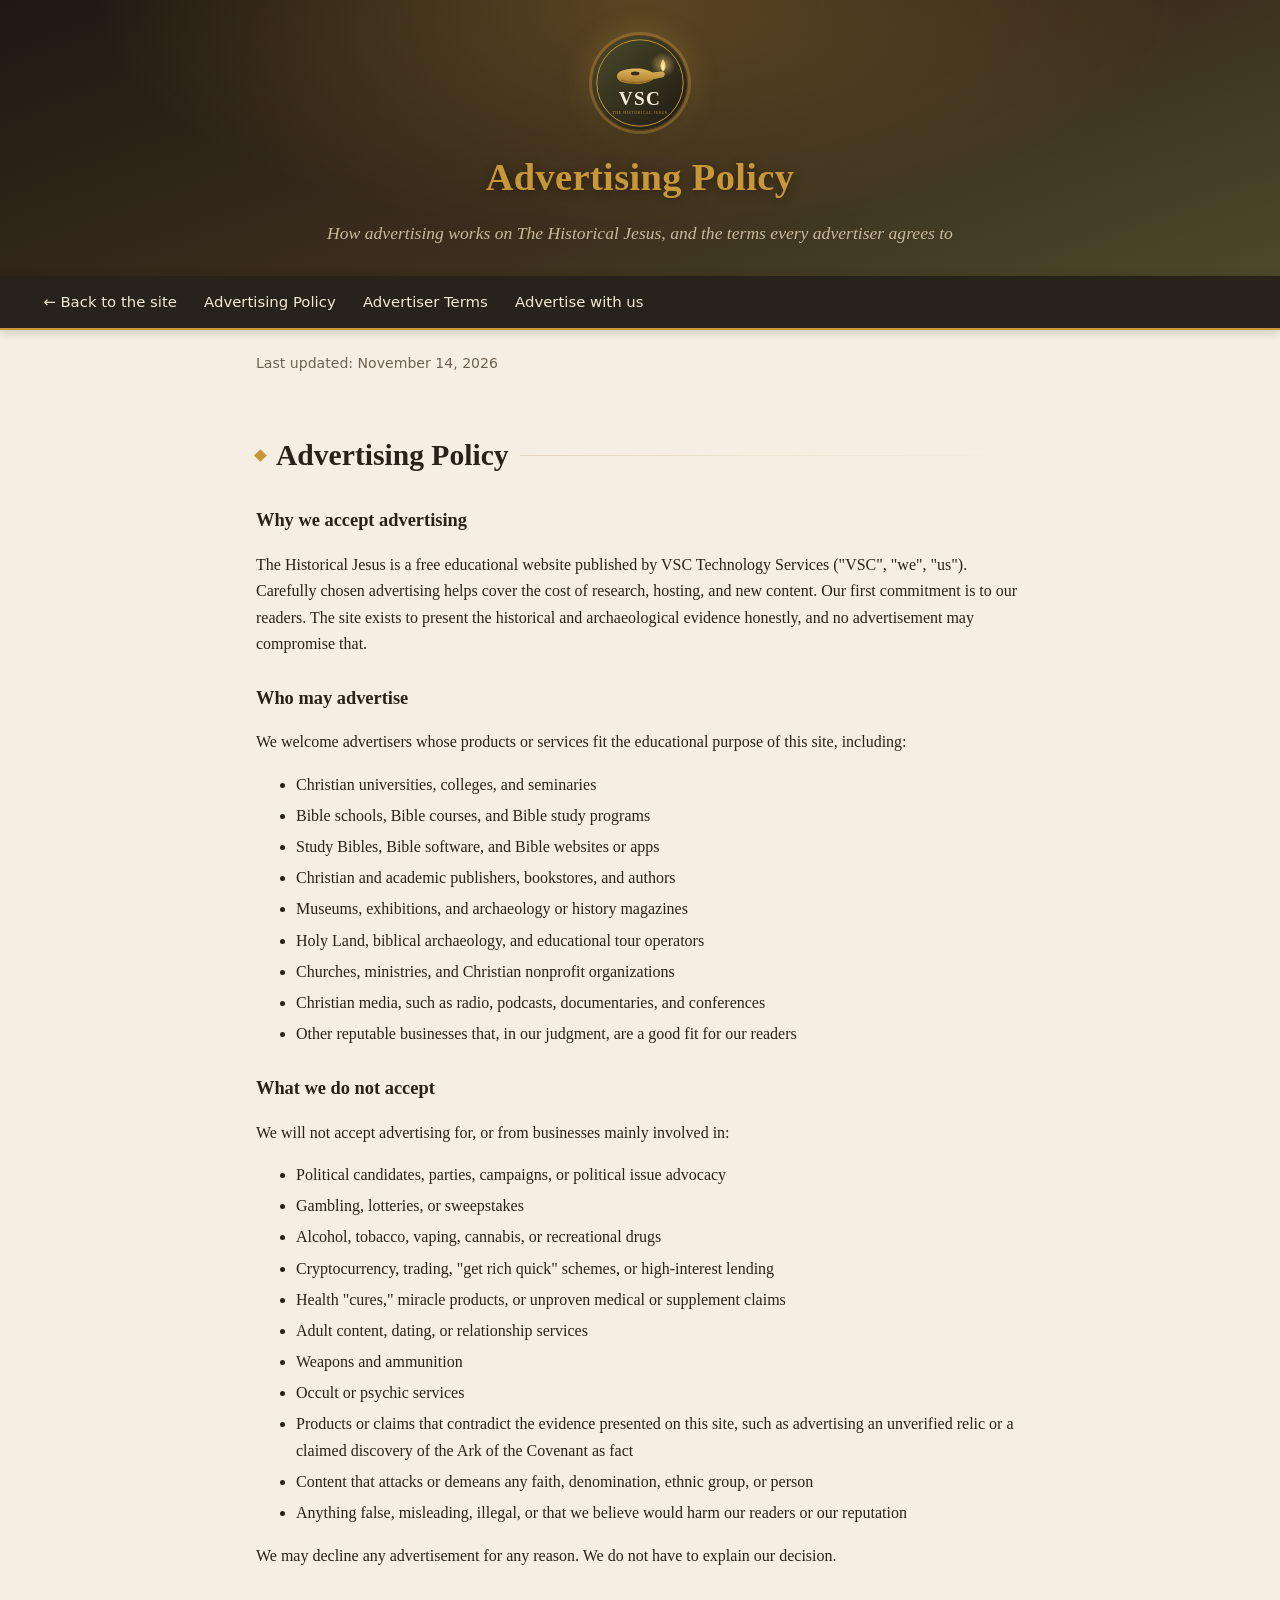
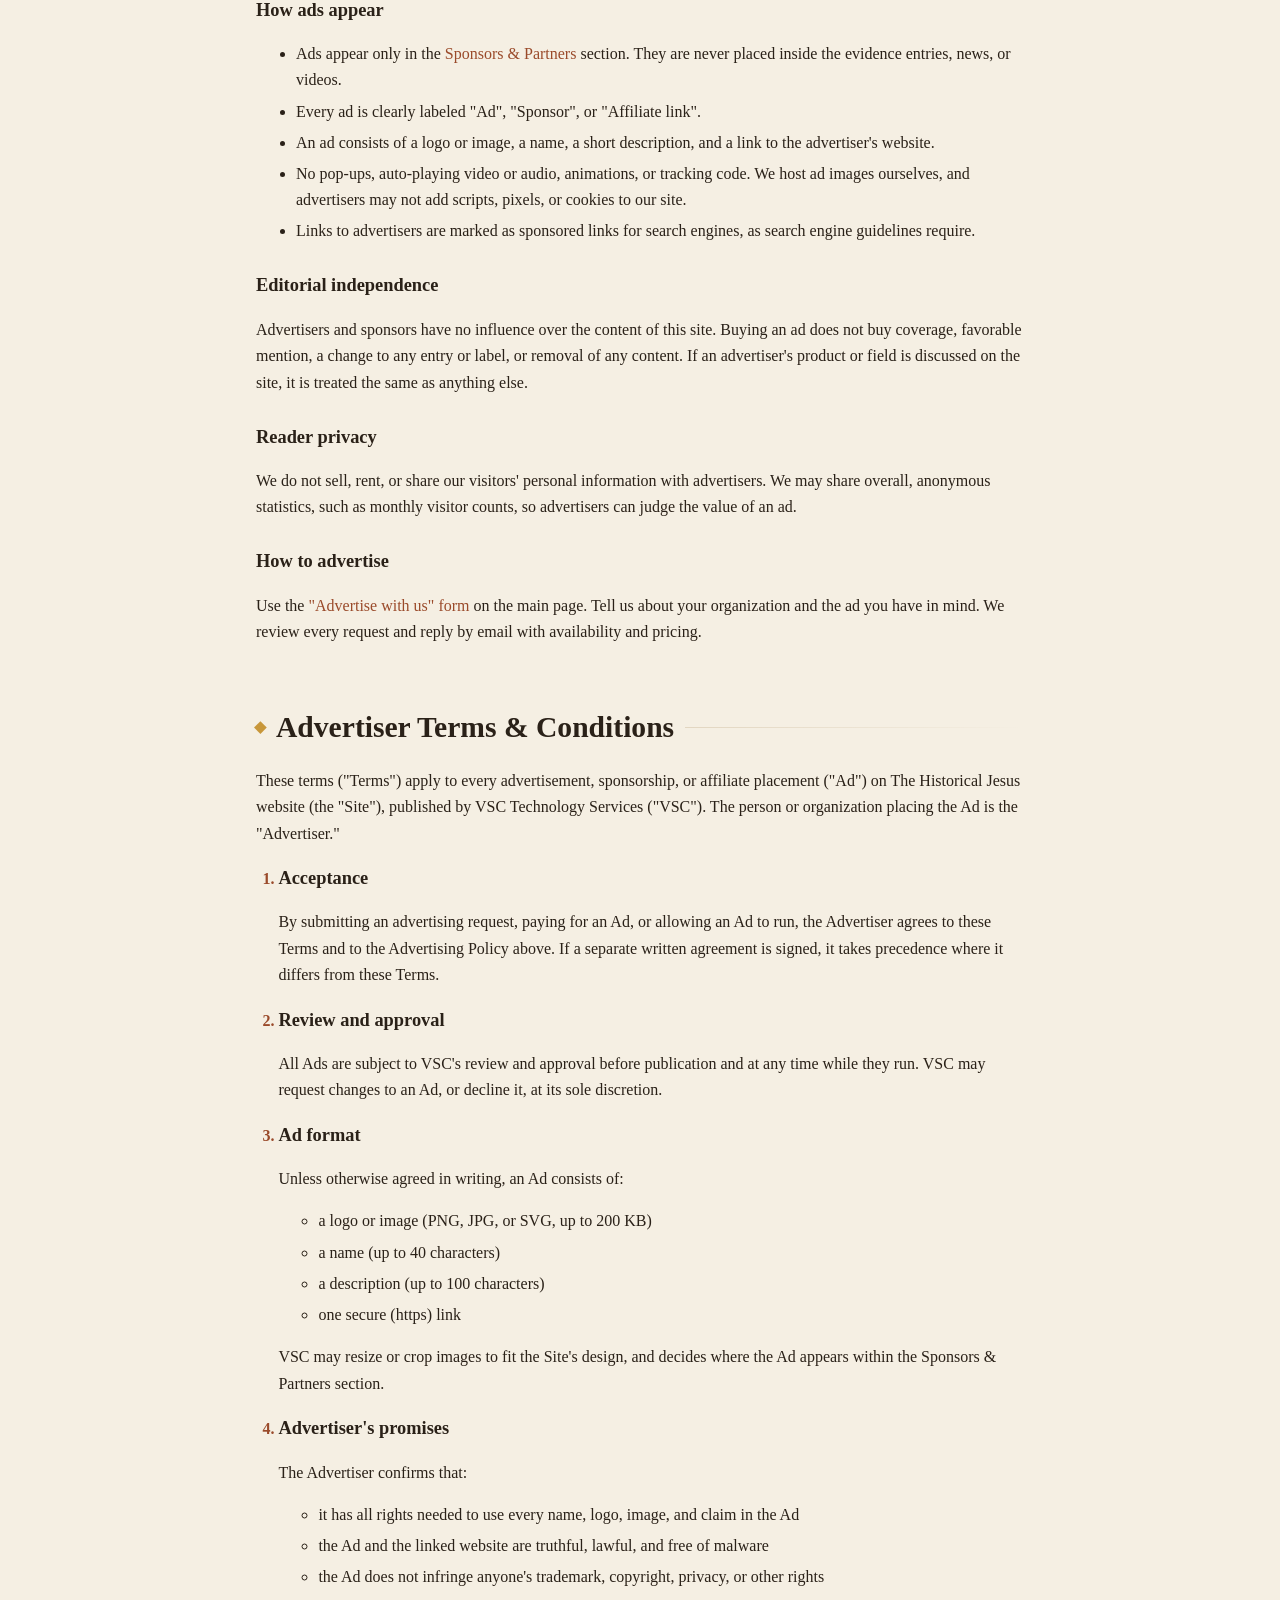
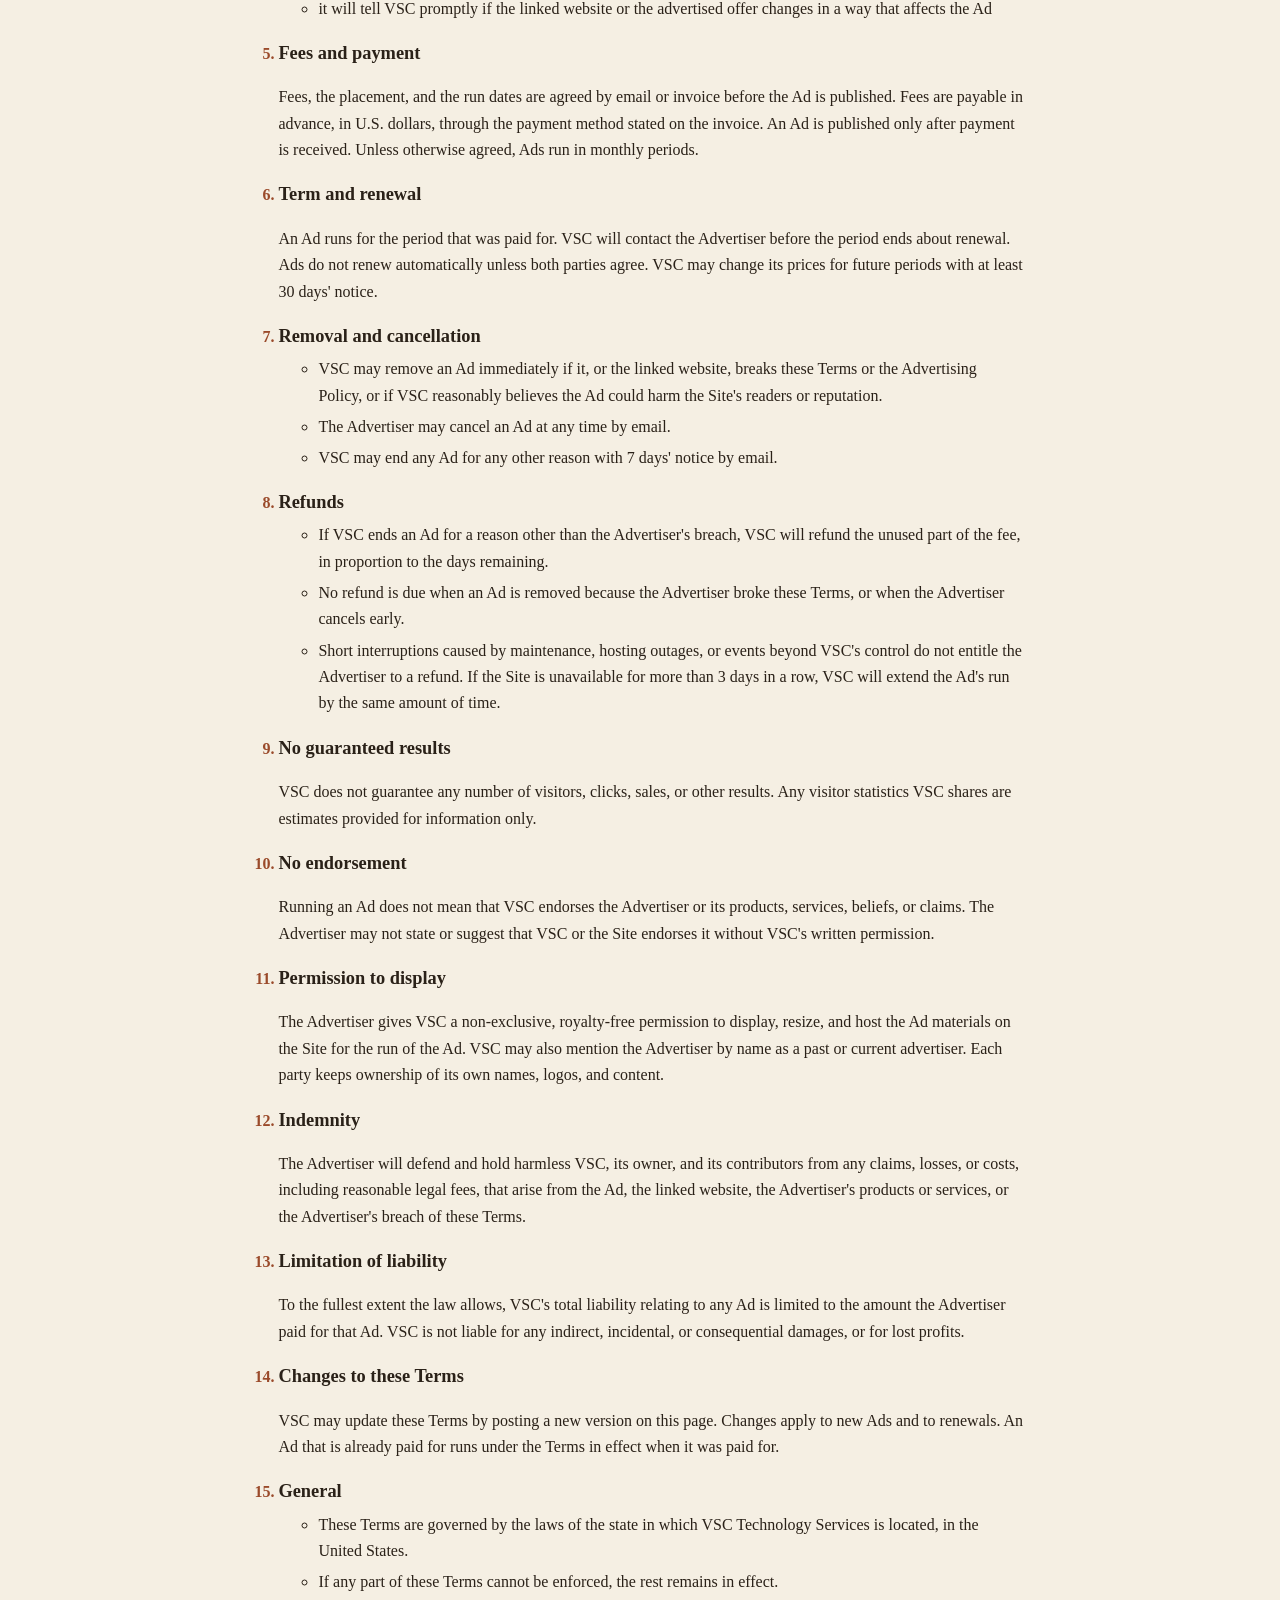
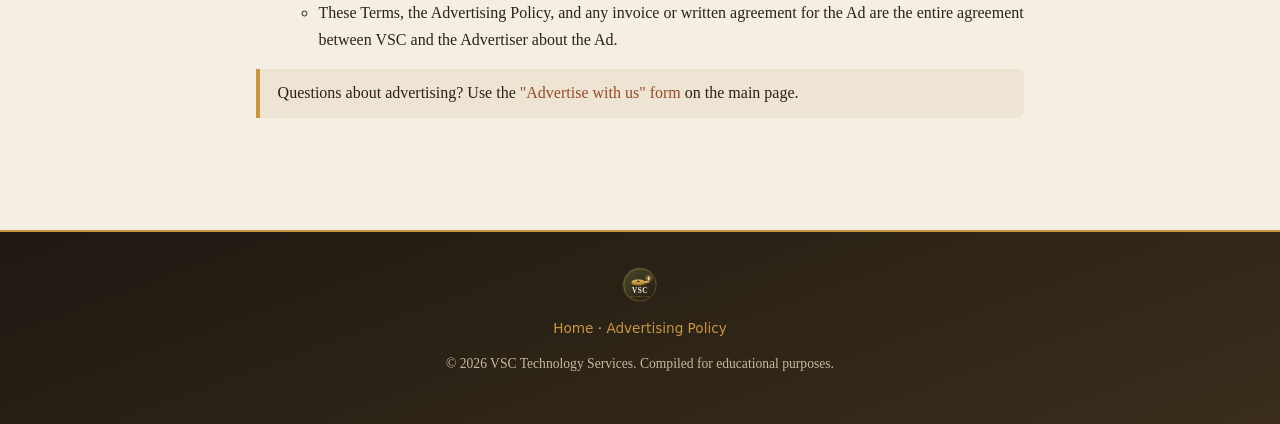
<file: advertising.html>
<!DOCTYPE html>
<html lang="en">
<head>
  <meta charset="utf-8">
  <meta name="viewport" content="width=device-width, initial-scale=1">
  <meta http-equiv="Content-Security-Policy" content="default-src 'self'; style-src 'self'; img-src 'self' data:; script-src 'self'; connect-src 'self'; object-src 'none'; base-uri 'self'; form-action 'none'">
  <meta name="referrer" content="strict-origin-when-cross-origin">
  <title>Advertising Policy &amp; Advertiser Terms | VSC · The Historical Jesus</title>
  <meta name="description" content="Advertising policy and advertiser terms for The Historical Jesus by VSC: who may advertise, ad standards, pricing, and the terms that apply to every ad.">
  <link rel="canonical" href="https://the-historical-jesus.pages.dev/advertising">
  <link rel="icon" href="/images/favicon.svg" type="image/svg+xml">
  <link rel="apple-touch-icon" href="/images/apple-touch-icon.png">
  <link rel="stylesheet" href="/styles.css">
</head>
<body>
  <header class="hero page-hero">
    <a href="/"><img class="logo" src="/images/vsc-logo.svg" alt="VSC logo: an ancient oil lamp" width="124" height="124"></a>
    <h1>Advertising Policy</h1>
    <p class="tagline">How advertising works on The Historical Jesus, and the terms every advertiser agrees to</p>
  </header>

  <div class="topbar">
    <nav aria-label="Sections">
      <a href="/">← Back to the site</a>
      <a href="#policy">Advertising Policy</a>
      <a href="#terms">Advertiser Terms</a>
      <a href="/#sponsors">Advertise with us</a>
    </nav>
  </div>

  <main class="doc">
    <p class="hint">Last updated: November 14, 2026</p>

    <section id="policy">
      <h2>Advertising Policy</h2>

      <h3>Why we accept advertising</h3>
      <p>The Historical Jesus is a free educational website published by VSC Technology Services ("VSC", "we", "us"). Carefully chosen advertising helps cover the cost of research, hosting, and new content. Our first commitment is to our readers. The site exists to present the historical and archaeological evidence honestly, and no advertisement may compromise that.</p>

      <h3>Who may advertise</h3>
      <p>We welcome advertisers whose products or services fit the educational purpose of this site, including:</p>
      <ul>
        <li>Christian universities, colleges, and seminaries</li>
        <li>Bible schools, Bible courses, and Bible study programs</li>
        <li>Study Bibles, Bible software, and Bible websites or apps</li>
        <li>Christian and academic publishers, bookstores, and authors</li>
        <li>Museums, exhibitions, and archaeology or history magazines</li>
        <li>Holy Land, biblical archaeology, and educational tour operators</li>
        <li>Churches, ministries, and Christian nonprofit organizations</li>
        <li>Christian media, such as radio, podcasts, documentaries, and conferences</li>
        <li>Other reputable businesses that, in our judgment, are a good fit for our readers</li>
      </ul>

      <h3>What we do not accept</h3>
      <p>We will not accept advertising for, or from businesses mainly involved in:</p>
      <ul>
        <li>Political candidates, parties, campaigns, or political issue advocacy</li>
        <li>Gambling, lotteries, or sweepstakes</li>
        <li>Alcohol, tobacco, vaping, cannabis, or recreational drugs</li>
        <li>Cryptocurrency, trading, "get rich quick" schemes, or high-interest lending</li>
        <li>Health "cures," miracle products, or unproven medical or supplement claims</li>
        <li>Adult content, dating, or relationship services</li>
        <li>Weapons and ammunition</li>
        <li>Occult or psychic services</li>
        <li>Products or claims that contradict the evidence presented on this site, such as advertising an unverified relic or a claimed discovery of the Ark of the Covenant as fact</li>
        <li>Content that attacks or demeans any faith, denomination, ethnic group, or person</li>
        <li>Anything false, misleading, illegal, or that we believe would harm our readers or our reputation</li>
      </ul>
      <p>We may decline any advertisement for any reason. We do not have to explain our decision.</p>

      <h3>How ads appear</h3>
      <ul>
        <li>Ads appear only in the <a href="/#sponsors">Sponsors &amp; Partners</a> section. They are never placed inside the evidence entries, news, or videos.</li>
        <li>Every ad is clearly labeled "Ad", "Sponsor", or "Affiliate link".</li>
        <li>An ad consists of a logo or image, a name, a short description, and a link to the advertiser's website.</li>
        <li>No pop-ups, auto-playing video or audio, animations, or tracking code. We host ad images ourselves, and advertisers may not add scripts, pixels, or cookies to our site.</li>
        <li>Links to advertisers are marked as sponsored links for search engines, as search engine guidelines require.</li>
      </ul>

      <h3>Editorial independence</h3>
      <p>Advertisers and sponsors have no influence over the content of this site. Buying an ad does not buy coverage, favorable mention, a change to any entry or label, or removal of any content. If an advertiser's product or field is discussed on the site, it is treated the same as anything else.</p>

      <h3>Reader privacy</h3>
      <p>We do not sell, rent, or share our visitors' personal information with advertisers. We may share overall, anonymous statistics, such as monthly visitor counts, so advertisers can judge the value of an ad.</p>

      <h3>How to advertise</h3>
      <p>Use the <a href="/#sponsors">"Advertise with us" form</a> on the main page. Tell us about your organization and the ad you have in mind. We review every request and reply by email with availability and pricing.</p>
    </section>

    <section id="terms">
      <h2>Advertiser Terms &amp; Conditions</h2>
      <p>These terms ("Terms") apply to every advertisement, sponsorship, or affiliate placement ("Ad") on The Historical Jesus website (the "Site"), published by VSC Technology Services ("VSC"). The person or organization placing the Ad is the "Advertiser."</p>

      <ol class="terms">
        <li>
          <h3>Acceptance</h3>
          <p>By submitting an advertising request, paying for an Ad, or allowing an Ad to run, the Advertiser agrees to these Terms and to the Advertising Policy above. If a separate written agreement is signed, it takes precedence where it differs from these Terms.</p>
        </li>
        <li>
          <h3>Review and approval</h3>
          <p>All Ads are subject to VSC's review and approval before publication and at any time while they run. VSC may request changes to an Ad, or decline it, at its sole discretion.</p>
        </li>
        <li>
          <h3>Ad format</h3>
          <p>Unless otherwise agreed in writing, an Ad consists of:</p>
          <ul>
            <li>a logo or image (PNG, JPG, or SVG, up to 200 KB)</li>
            <li>a name (up to 40 characters)</li>
            <li>a description (up to 100 characters)</li>
            <li>one secure (https) link</li>
          </ul>
          <p>VSC may resize or crop images to fit the Site's design, and decides where the Ad appears within the Sponsors &amp; Partners section.</p>
        </li>
        <li>
          <h3>Advertiser's promises</h3>
          <p>The Advertiser confirms that:</p>
          <ul>
            <li>it has all rights needed to use every name, logo, image, and claim in the Ad</li>
            <li>the Ad and the linked website are truthful, lawful, and free of malware</li>
            <li>the Ad does not infringe anyone's trademark, copyright, privacy, or other rights</li>
            <li>it will tell VSC promptly if the linked website or the advertised offer changes in a way that affects the Ad</li>
          </ul>
        </li>
        <li>
          <h3>Fees and payment</h3>
          <p>Fees, the placement, and the run dates are agreed by email or invoice before the Ad is published. Fees are payable in advance, in U.S. dollars, through the payment method stated on the invoice. An Ad is published only after payment is received. Unless otherwise agreed, Ads run in monthly periods.</p>
        </li>
        <li>
          <h3>Term and renewal</h3>
          <p>An Ad runs for the period that was paid for. VSC will contact the Advertiser before the period ends about renewal. Ads do not renew automatically unless both parties agree. VSC may change its prices for future periods with at least 30 days' notice.</p>
        </li>
        <li>
          <h3>Removal and cancellation</h3>
          <ul>
            <li>VSC may remove an Ad immediately if it, or the linked website, breaks these Terms or the Advertising Policy, or if VSC reasonably believes the Ad could harm the Site's readers or reputation.</li>
            <li>The Advertiser may cancel an Ad at any time by email.</li>
            <li>VSC may end any Ad for any other reason with 7 days' notice by email.</li>
          </ul>
        </li>
        <li>
          <h3>Refunds</h3>
          <ul>
            <li>If VSC ends an Ad for a reason other than the Advertiser's breach, VSC will refund the unused part of the fee, in proportion to the days remaining.</li>
            <li>No refund is due when an Ad is removed because the Advertiser broke these Terms, or when the Advertiser cancels early.</li>
            <li>Short interruptions caused by maintenance, hosting outages, or events beyond VSC's control do not entitle the Advertiser to a refund. If the Site is unavailable for more than 3 days in a row, VSC will extend the Ad's run by the same amount of time.</li>
          </ul>
        </li>
        <li>
          <h3>No guaranteed results</h3>
          <p>VSC does not guarantee any number of visitors, clicks, sales, or other results. Any visitor statistics VSC shares are estimates provided for information only.</p>
        </li>
        <li>
          <h3>No endorsement</h3>
          <p>Running an Ad does not mean that VSC endorses the Advertiser or its products, services, beliefs, or claims. The Advertiser may not state or suggest that VSC or the Site endorses it without VSC's written permission.</p>
        </li>
        <li>
          <h3>Permission to display</h3>
          <p>The Advertiser gives VSC a non-exclusive, royalty-free permission to display, resize, and host the Ad materials on the Site for the run of the Ad. VSC may also mention the Advertiser by name as a past or current advertiser. Each party keeps ownership of its own names, logos, and content.</p>
        </li>
        <li>
          <h3>Indemnity</h3>
          <p>The Advertiser will defend and hold harmless VSC, its owner, and its contributors from any claims, losses, or costs, including reasonable legal fees, that arise from the Ad, the linked website, the Advertiser's products or services, or the Advertiser's breach of these Terms.</p>
        </li>
        <li>
          <h3>Limitation of liability</h3>
          <p>To the fullest extent the law allows, VSC's total liability relating to any Ad is limited to the amount the Advertiser paid for that Ad. VSC is not liable for any indirect, incidental, or consequential damages, or for lost profits.</p>
        </li>
        <li>
          <h3>Changes to these Terms</h3>
          <p>VSC may update these Terms by posting a new version on this page. Changes apply to new Ads and to renewals. An Ad that is already paid for runs under the Terms in effect when it was paid for.</p>
        </li>
        <li>
          <h3>General</h3>
          <ul>
            <li>These Terms are governed by the laws of the state in which VSC Technology Services is located, in the United States.</li>
            <li>If any part of these Terms cannot be enforced, the rest remains in effect.</li>
            <li>These Terms, the Advertising Policy, and any invoice or written agreement for the Ad are the entire agreement between VSC and the Advertiser about the Ad.</li>
          </ul>
        </li>
      </ol>

      <p class="note">Questions about advertising? Use the <a href="/#sponsors">"Advertise with us" form</a> on the main page.</p>
    </section>
  </main>

  <footer>
    <img src="/images/vsc-logo.svg" alt="" width="36" height="36">
    <p class="footer-links"><a href="/">Home</a> · <a href="/advertising">Advertising Policy</a></p>
    <p>© 2026 VSC Technology Services. Compiled for educational purposes.</p>
  </footer>
</body>
</html>
</file>
<file: styles.css>
/* =========================================================
   VSC · The Historical Jesus
   Palette inspired by the Holy Land: limestone, parchment,
   terracotta, olive wood, gold, and the Mediterranean.
   ========================================================= */
:root {
  --bg: #f5efe3;          /* limestone */
  --bg-alt: #ede4d3;      /* deeper parchment */
  --card: #fffcf6;
  --ink: #2a2118;
  --muted: #6e6152;
  --accent: #9a4a2a;      /* terracotta */
  --gold: #c8973a;
  --border: #e2d6c1;
  --deep-1: #1f1912;      /* header / footer */
  --deep-2: #3a2d1c;
  --deep-3: #4b4a2a;      /* olive */
  --on-deep: #f3e9d6;
  --on-deep-muted: #c9b99b;
  --strong: #2f6b3a;
  --debated: #9a6a00;
  --context: #2f5d7c;
  --shadow: 0 1px 2px rgba(60, 40, 20, 0.06), 0 4px 14px rgba(60, 40, 20, 0.07);
  --cat: var(--accent);
}

@media (prefers-color-scheme: dark) {
  :root {
    --bg: #18140f;
    --bg-alt: #201a13;
    --card: #241e17;
    --ink: #efe6d6;
    --muted: #b3a690;
    --accent: #e0956b;
    --gold: #e2b65b;
    --border: #3a3127;
    --deep-1: #0f0c08;
    --deep-2: #221a10;
    --deep-3: #2b2a17;
    --strong: #7cc489;
    --debated: #e0b44f;
    --context: #85b4e3;
    --shadow: 0 1px 2px rgba(0, 0, 0, 0.3), 0 4px 14px rgba(0, 0, 0, 0.25);
  }
}

/* Category colors (cards, filter buttons, group headings) */
[data-section="Non-Christian Writers"]    { --cat: #8c2f39; }  /* Roman crimson */
[data-section="Archaeology"]              { --cat: #b5652b; }  /* terracotta */
[data-section="Manuscripts"]              { --cat: #7a5c2e; }  /* sepia */
[data-section="Earliest Christian Texts"] { --cat: #5f7330; }  /* olive */
[data-section="Shroud of Turin & Relics"] { --cat: #8a7560; }  /* linen */
[data-section="Ark of the Covenant"]      { --cat: #b8860b; }  /* gold */
[data-section="Hebrew Bible Archaeology"] { --cat: #2f5d7c; }  /* Mediterranean blue */
@media (prefers-color-scheme: dark) {
  [data-section="Non-Christian Writers"]    { --cat: #d9707b; }
  [data-section="Archaeology"]              { --cat: #e0955e; }
  [data-section="Manuscripts"]              { --cat: #c9a46a; }
  [data-section="Earliest Christian Texts"] { --cat: #a9bf6e; }
  [data-section="Shroud of Turin & Relics"] { --cat: #c8b49e; }
  [data-section="Ark of the Covenant"]      { --cat: #e8bd4f; }
  [data-section="Hebrew Bible Archaeology"] { --cat: #7fb2d6; }
}

* { box-sizing: border-box; }
html { scroll-behavior: smooth; }
[hidden] { display: none !important; }

body {
  margin: 0;
  font-family: Georgia, "Times New Roman", serif;
  line-height: 1.65;
  background: var(--bg);
  color: var(--ink);
}

a { color: var(--accent); text-decoration: none; }
a:hover { text-decoration: underline; }

.visually-hidden { position: absolute; width: 1px; height: 1px; overflow: hidden; clip: rect(0 0 0 0); white-space: nowrap; }

/* ---------- Header ---------- */
.hero {
  text-align: center;
  padding: 3rem 1.5rem 2.4rem;
  color: var(--on-deep);
  background:
    radial-gradient(ellipse at 50% 0%, rgba(200, 151, 58, 0.28), transparent 60%),
    linear-gradient(160deg, var(--deep-1) 0%, var(--deep-2) 55%, var(--deep-3) 100%);
}
.logo { display: block; margin: 0 auto 0.9rem; width: 124px; height: 124px; border-radius: 50%; box-shadow: 0 0 0 3px rgba(200,151,58,0.35), 0 0 28px rgba(226,182,91,0.35), 0 6px 16px rgba(0,0,0,0.5); }
.hero h1 { margin: 0; font-size: 3rem; letter-spacing: 0.01em; color: var(--gold); text-shadow: 0 2px 10px rgba(0,0,0,0.4); }
.tagline { color: var(--on-deep-muted); max-width: 44rem; margin: 0.6rem auto 0; font-size: 1.1rem; font-style: italic; }

/* ---------- Top bar: menu left, search right ---------- */
.topbar {
  position: sticky; top: 0; z-index: 10;
  display: flex; align-items: center; justify-content: space-between; gap: 0.6rem 1.5rem; flex-wrap: wrap;
  padding: 0.55rem max(1.5rem, calc((100% - 80rem) / 2 + 2rem));
  background: rgba(31, 25, 18, 0.96);
  border-bottom: 2px solid var(--gold);
  box-shadow: 0 2px 10px rgba(0,0,0,0.18);
}
nav { display: flex; flex-wrap: wrap; gap: 0.3rem 0.3rem; font-family: system-ui, sans-serif; font-size: 0.93rem; }
nav a { color: var(--on-deep); padding: 0.3rem 0.7rem; border-radius: 6px; }
nav a:hover { background: rgba(200, 151, 58, 0.2); color: #fff; text-decoration: none; }
.nav-subscribe { background: var(--gold); color: var(--deep-1) !important; font-weight: 600; }
.topbar-search { flex: 0 1 20rem; min-width: 12rem; }
#search {
  width: 100%; font: inherit; font-family: system-ui, sans-serif; font-size: 0.95rem;
  padding: 0.45rem 0.9rem; border-radius: 999px;
  border: 1px solid rgba(200, 151, 58, 0.5); background: rgba(255, 252, 246, 0.95); color: #2a2118;
}
#search:focus { outline: 2px solid var(--gold); outline-offset: 1px; }

/* ---------- Page layout ---------- */
main { max-width: 80rem; margin: 0 auto; padding: 0.5rem 2rem 3rem; }
section { padding-top: 2.6rem; scroll-margin-top: 4.5rem; }
section h2 {
  font-size: 1.85rem; color: var(--ink); margin: 0 0 1rem;
  display: flex; align-items: center; gap: 0.7rem;
}
section h2::before {
  content: ""; width: 0.55rem; height: 0.55rem; transform: rotate(45deg);
  background: var(--gold); flex: none;
}
section h2::after { content: ""; flex: 1; height: 1px; background: linear-gradient(90deg, var(--border), transparent); }

.hint { color: var(--muted); font-family: system-ui, sans-serif; font-size: 0.88rem; }
.note {
  border-left: 4px solid var(--gold); padding: 0.7rem 1.1rem; background: var(--bg-alt); border-radius: 0 8px 8px 0;
}

/* ---------- Cards ---------- */
.card {
  background: var(--card); border: 1px solid var(--border); border-radius: 12px;
  padding: 1.1rem 1.3rem; box-shadow: var(--shadow);
}
.card h3 { margin: 0 0 0.25rem; font-size: 1.15rem; line-height: 1.35; }
.card p { margin: 0.5rem 0; }
.meta { margin: 0 0 0.5rem; color: var(--muted); font-family: system-ui, sans-serif; font-size: 0.84rem; }

.badge {
  display: inline-block; font-family: system-ui, sans-serif; font-size: 0.7rem; font-weight: 600; letter-spacing: 0.02em;
  padding: 0.1rem 0.55rem; border-radius: 999px; border: 1px solid currentColor; vertical-align: middle; margin-left: 0.3rem;
  white-space: nowrap;
}
.badge.strong { color: var(--strong); }
.badge.debated { color: var(--debated); }
.badge.context { color: var(--context); }

/* ---------- About ---------- */
.about-grid { display: grid; grid-template-columns: minmax(0, 3fr) minmax(16rem, 2fr); gap: 2rem; align-items: start; }
.about-grid > div > p:first-child { margin-top: 0; font-size: 1.08rem; }
.label-guide { background: var(--card); border: 1px solid var(--border); border-top: 4px solid var(--gold); border-radius: 12px; padding: 1.1rem 1.3rem; box-shadow: var(--shadow); }
.label-guide h3 { margin: 0 0 0.6rem; font-size: 1.05rem; }
.legend { list-style: none; padding: 0; margin: 0; }
.legend li { margin: 0.55rem 0; font-size: 0.95rem; }
.legend .badge { margin: 0 0.4rem 0 0; }

/* ---------- News ---------- */
.news-grid { display: grid; grid-template-columns: 1fr; gap: 1.1rem; }
.card.news { border-top: 4px solid var(--accent); }
.card.news h3 a { color: var(--ink); }
.card.news h3 a:hover { color: var(--accent); }

/* ---------- Evidence: sidebar + two-column cards ---------- */
.evidence-layout { display: grid; grid-template-columns: 15.5rem minmax(0, 1fr); gap: 2rem; align-items: start; }
.controls {
  position: sticky; top: 4.6rem; max-height: calc(100vh - 5.5rem); overflow-y: auto;
  background: var(--card); border: 1px solid var(--border); border-radius: 12px; padding: 1rem; box-shadow: var(--shadow);
}
.sidebar-title { margin: 0 0 0.5rem; font-family: system-ui, sans-serif; font-size: 0.75rem; text-transform: uppercase; letter-spacing: 0.08em; color: var(--muted); }
.controls .filters + .sidebar-title { margin-top: 1.2rem; }
.controls .filters { display: flex; flex-direction: column; gap: 0.25rem; }
.controls .chip { text-align: left; border-radius: 8px; border-color: transparent; background: transparent; padding: 0.35rem 0.6rem; }
.controls .chip:hover { background: var(--bg-alt); }
.controls .chip[data-section]:not([data-section=""])::before {
  content: ""; display: inline-block; width: 0.6rem; height: 0.6rem; border-radius: 50%; background: var(--cat); margin-right: 0.5rem; vertical-align: 0.05em;
}
.controls .chip.active { background: var(--deep-2); color: var(--on-deep); }
.controls #count { margin: 1rem 0 0; padding-top: 0.8rem; border-top: 1px solid var(--border); }

.filters { display: flex; flex-wrap: wrap; gap: 0.4rem; }
.chip {
  font-family: system-ui, sans-serif; font-size: 0.86rem; cursor: pointer;
  padding: 0.3rem 0.85rem; border-radius: 999px; border: 1px solid var(--border);
  background: var(--card); color: var(--ink);
}
.chip:hover { border-color: var(--gold); }
.chip.active { background: var(--deep-2); border-color: var(--deep-2); color: var(--on-deep); }
.chip.active .badge { color: var(--on-deep); }
.badge-chip .badge { margin: 0; border: 0; padding: 0; }

.entries-grid { display: grid; grid-template-columns: 1fr; gap: 1.1rem; align-items: start; }
.entries-grid > .note { grid-column: 1 / -1; }
.group-title {
  grid-column: 1 / -1; margin: 1.2rem 0 0; padding-bottom: 0.4rem;
  font-family: system-ui, sans-serif; text-transform: uppercase; letter-spacing: 0.08em; font-size: 0.85rem;
  color: var(--cat); border-bottom: 2px solid var(--cat);
}
.group-title:first-child { margin-top: 0; }
.entries-grid .card { border-top: 4px solid var(--cat); height: 100%; }
.card.has-image { padding-top: 0; overflow: hidden; }
.card figure { margin: 0 -1.3rem 0.9rem; }
.card figure img { width: 100%; height: 210px; object-fit: cover; display: block; }
.card figcaption { font-family: system-ui, sans-serif; font-size: 0.7rem; color: var(--muted); padding: 0.3rem 1.3rem 0; line-height: 1.3; }
.card figcaption a { color: var(--muted); }

/* ---------- Videos ---------- */
.video-grid { display: grid; grid-template-columns: 1fr; gap: 1.1rem; margin-top: 1rem; }
.video-card { background: var(--card); border: 1px solid var(--border); border-radius: 12px; overflow: hidden; display: flex; flex-direction: column; box-shadow: var(--shadow); }
.video-card .card-body { padding: 0.9rem 1.1rem 1.1rem; }
.video-card h3 { margin: 0 0 0.2rem; font-size: 1.02rem; line-height: 1.35; }
.video-card p { margin: 0.3rem 0; font-size: 0.93rem; }
.video-frame { position: relative; display: block; overflow: hidden; aspect-ratio: 16 / 9; background: linear-gradient(135deg, var(--deep-2), var(--accent)); }
.video-frame img { position: absolute; inset: 0; width: 100%; height: 100%; object-fit: cover; transition: transform 0.3s; }
a.video-frame:hover img { transform: scale(1.04); }
a.video-frame:hover { text-decoration: none; }
.video-play {
  position: absolute; inset: 0; display: flex; flex-direction: column; align-items: center; justify-content: center; gap: 0.4rem;
  background: rgba(0,0,0,0.25); color: #fff; text-shadow: 0 1px 3px rgba(0,0,0,0.7); font-family: system-ui, sans-serif;
}
.play-icon {
  display: flex; align-items: center; justify-content: center; width: 60px; height: 60px; border-radius: 50%;
  background: rgba(255,252,246,0.94); color: var(--accent); font-size: 1.5rem; padding-left: 5px; text-shadow: none;
  box-shadow: 0 4px 14px rgba(0,0,0,0.3); transition: transform 0.15s;
}
a.video-frame:hover .play-icon, a.video-frame:focus-visible .play-icon { transform: scale(1.1); }
.play-label { font-size: 0.9rem; font-weight: 600; }
#video-filters:empty { display: none; }

/* ---------- Discussion + Further Reading side by side ---------- */
.split { display: grid; grid-template-columns: minmax(0, 1fr) minmax(0, 1fr); gap: 2.5rem; align-items: start; }
#further-reading ul { padding-left: 1.2rem; }
#further-reading li { margin: 0.4rem 0; }

/* ---------- Newsletter / donations ---------- */
.support-grid { display: grid; grid-template-columns: repeat(auto-fit, minmax(240px, 1fr)); gap: 1rem; }
.support-box { background: var(--card); border: 1px solid var(--border); border-radius: 12px; padding: 1.1rem 1.4rem; box-shadow: var(--shadow); }
.support-box h3 { margin-top: 0; }
.button {
  display: inline-block; font-family: system-ui, sans-serif; font-weight: 600; font-size: 0.95rem;
  padding: 0.55rem 1.2rem; border-radius: 8px; background: var(--accent); color: #fff; border: 1px solid var(--accent);
}
.button:hover { text-decoration: none; filter: brightness(1.08); }
.button.secondary { background: transparent; color: var(--accent); }

/* ---------- Sponsors & partners ---------- */
#partner-groups { display: grid; grid-template-columns: repeat(auto-fit, minmax(17rem, 1fr)); gap: 1.5rem 1.5rem; margin-top: 1.2rem; }
#partner-groups .group-title { --cat: var(--muted); border-bottom-width: 1px; margin: 0 0 0.8rem; }
.sponsor-list { display: grid; grid-template-columns: repeat(auto-fill, minmax(14rem, 1fr)); gap: 1rem; }
.sponsor {
  position: relative; display: flex; flex-direction: column; align-items: center; text-align: center; gap: 0.4rem;
  background: var(--card); border: 1px solid var(--border); border-radius: 12px; padding: 1.6rem 1rem 1rem; color: var(--ink);
  box-shadow: var(--shadow);
}
a.sponsor:hover { border-color: var(--gold); text-decoration: none; }
.sponsor img { max-width: 140px; max-height: 70px; object-fit: contain; }
.sponsor span { color: var(--muted); font-size: 0.88rem; }
.sponsor-tag {
  position: absolute; top: 0.45rem; right: 0.6rem; font-family: system-ui, sans-serif;
  font-size: 0.66rem !important; text-transform: uppercase; letter-spacing: 0.06em; color: var(--muted);
}
.sponsor.placeholder { border: 2px dashed var(--border); background: transparent; box-shadow: none; justify-content: center; min-height: 7rem; padding-top: 1rem; }
.sponsor.placeholder strong { color: var(--muted); font-weight: 600; }
.sponsor.placeholder span { color: var(--accent); font-family: system-ui, sans-serif; font-size: 0.85rem; }
a.sponsor.placeholder:hover { border-color: var(--gold); }

/* ---------- Footer ---------- */
footer {
  text-align: center; color: var(--on-deep-muted); font-size: 0.85rem; padding: 2.2rem 1.5rem; margin-top: 3rem;
  background: linear-gradient(160deg, var(--deep-1), var(--deep-2));
  border-top: 2px solid var(--gold);
}
footer img { display: block; margin: 0 auto 0.6rem; }
footer a { color: var(--gold); }
.footer-links { font-family: system-ui, sans-serif; }

/* ---------- Smaller screens ---------- */
@media (max-width: 960px) {
  .about-grid, .split { grid-template-columns: 1fr; gap: 1.5rem; }
  .evidence-layout { grid-template-columns: 1fr; gap: 1rem; }
  .controls { position: static; max-height: none; }
  .controls .filters { flex-direction: row; flex-wrap: wrap; }
  .controls .chip { border-color: var(--border); border-radius: 999px; }
}
@media (max-width: 760px) {
  .topbar { justify-content: center; }
  nav { justify-content: center; }
  .topbar-search { flex: 1 1 100%; }
  section { scroll-margin-top: 7.5rem; }
  main { padding: 0.5rem 1.1rem 2rem; }
}
@media (max-width: 520px) {
  .hero h1 { font-size: 2.1rem; }
  .entries-grid, .news-grid, .video-grid { grid-template-columns: 1fr; }
}

/* ---------- "Also from VSC" questionnaire ---------- */
.survey-box {
  display: flex; align-items: center; justify-content: space-between; gap: 1.2rem 2rem; flex-wrap: wrap;
  padding: 1.6rem 2rem; border-radius: 14px; color: var(--on-deep);
  background:
    radial-gradient(ellipse at 100% 0%, rgba(200, 151, 58, 0.3), transparent 60%),
    linear-gradient(135deg, var(--deep-2), var(--deep-3));
  border: 1px solid rgba(200, 151, 58, 0.45); box-shadow: var(--shadow);
}
.survey-text { flex: 1 1 26rem; }
.survey-kicker { margin: 0 0 0.2rem; font-family: system-ui, sans-serif; font-size: 0.75rem; text-transform: uppercase; letter-spacing: 0.1em; color: var(--gold); }
.survey-box h2 { margin: 0 0 0.4rem; color: #fff; font-size: 1.5rem; display: block; }
.survey-box h2::before, .survey-box h2::after { content: none; }
.survey-box p { margin: 0; color: var(--on-deep-muted); }
.survey-button { background: var(--gold); border-color: var(--gold); color: var(--deep-1); font-size: 1rem; padding: 0.7rem 1.4rem; white-space: nowrap; }

/* ---------- Forms (comments, advertise) ---------- */
.site-form {
  display: grid; gap: 0.8rem; background: var(--card); border: 1px solid var(--border);
  border-radius: 12px; padding: 1.2rem 1.3rem; box-shadow: var(--shadow); margin: 1rem 0;
}
.site-form h3 { margin: 0; }
.site-form label { display: grid; gap: 0.3rem; font-family: system-ui, sans-serif; font-size: 0.88rem; font-weight: 600; color: var(--muted); }
.site-form input, .site-form textarea, .site-form select {
  font: inherit; font-family: Georgia, serif; font-size: 1rem; font-weight: normal; color: var(--ink);
  padding: 0.55rem 0.75rem; border: 1px solid var(--border); border-radius: 8px; background: var(--bg);
}
.site-form textarea { resize: vertical; min-height: 6rem; }
.site-form input:focus, .site-form textarea:focus, .site-form select:focus { outline: 2px solid var(--gold); outline-offset: 1px; }
.form-grid { display: grid; grid-template-columns: repeat(auto-fit, minmax(14rem, 1fr)); gap: 0.8rem; }
.form-row { display: flex; align-items: center; gap: 1rem; flex-wrap: wrap; }
.form-row .button { cursor: pointer; }
.form-row .button:disabled { opacity: 0.6; cursor: wait; }
.hint.small { font-size: 0.8rem; margin: 0; }
.hp { position: absolute !important; left: -9999px !important; width: 1px; height: 1px; overflow: hidden; }
.advertise-form { max-width: 48rem; }
.sponsor.placeholder.clickable { cursor: pointer; }
.sponsor.placeholder.clickable:hover, .sponsor.placeholder.clickable:focus-visible { border-color: var(--gold); outline: none; }

/* ---------- Comments ---------- */
#comment-list { display: grid; gap: 0.8rem; }
.comment { background: var(--card); border: 1px solid var(--border); border-left: 4px solid var(--gold); border-radius: 10px; padding: 0.8rem 1.1rem; }
.comment-head { display: flex; align-items: baseline; gap: 0.7rem; flex-wrap: wrap; }
.comment-head .meta { margin: 0; }
.comment-text { white-space: pre-line; overflow-wrap: anywhere; margin: 0.4rem 0 0; }
.link-button { margin-left: auto; background: none; border: 0; padding: 0; cursor: pointer; color: var(--muted); font-family: system-ui, sans-serif; font-size: 0.78rem; }
.link-button:hover { color: var(--accent); text-decoration: underline; }

/* ---------- Admin page ---------- */
.admin-hero { padding: 1.6rem 1rem 1.4rem; }
.admin-hero h1 { font-size: 2rem; }
.admin-login { display: flex; gap: 0.6rem; max-width: 28rem; }
.admin-login input { flex: 1; font: inherit; padding: 0.5rem 0.8rem; border: 1px solid var(--border); border-radius: 8px; }
.admin-tabs { margin-top: 1.5rem; }
.admin-card { margin: 0.9rem 0; }
.admin-card.unread { border-left: 4px solid var(--gold); }
.chip.danger { color: #a3271f; border-color: #e3b5ae; }
.chip.danger:hover { background: #a3271f; color: #fff; }

/* ---------- No empty gaps: a lone last card stretches across the row ---------- */
/* News and videos: 2 columns on tablets, 3 on wide screens. */
@media (min-width: 700px) {
  .news-grid, .video-grid { grid-template-columns: repeat(2, minmax(0, 1fr)); }
  .news-grid > :last-child:nth-child(2n+1),
  .video-grid > :last-child:nth-child(2n+1) { grid-column: 1 / -1; }
  .entries-grid { grid-template-columns: repeat(2, minmax(0, 1fr)); }
  .entries-grid .card.span-last { grid-column: 1 / -1; }
}
@media (min-width: 1100px) {
  .news-grid, .video-grid { grid-template-columns: repeat(3, minmax(0, 1fr)); }
  .news-grid > :last-child:nth-child(2n+1),
  .video-grid > :last-child:nth-child(2n+1) { grid-column: auto; }
  .news-grid > :last-child:nth-child(3n+1),
  .video-grid > :last-child:nth-child(3n+1) { grid-column: 1 / -1; }
  .news-grid > :last-child:nth-child(3n+2),
  .video-grid > :last-child:nth-child(3n+2) { grid-column: span 2; }
}
/* A stretched video card lays out side by side: picture left, text right. */
@media (min-width: 700px) {
  .video-grid > :last-child:nth-child(2n+1) { flex-direction: row; align-items: stretch; }
  .video-grid > :last-child:nth-child(2n+1) .video-frame { flex: 0 0 50%; }
  .video-grid > :last-child:nth-child(2n+1) .card-body { align-self: center; padding: 1.2rem 1.6rem; }
}
@media (min-width: 1100px) {
  .video-grid > :last-child:nth-child(2n+1) { flex-direction: column; }
  .video-grid > :last-child:nth-child(2n+1) .video-frame { flex: none; }
  .video-grid > :last-child:nth-child(2n+1) .card-body { align-self: auto; padding: 0.9rem 1.1rem 1.1rem; }
  .video-grid > :last-child:nth-child(3n+1),
  .video-grid > :last-child:nth-child(3n+2) { flex-direction: row; align-items: stretch; }
  .video-grid > :last-child:nth-child(3n+1) .video-frame { flex: 0 0 calc((100% - 2.2rem) / 3); }
  .video-grid > :last-child:nth-child(3n+2) .video-frame { flex: 0 0 calc((100% - 1.1rem) / 2); }
  .video-grid > :last-child:nth-child(3n+1) .card-body,
  .video-grid > :last-child:nth-child(3n+2) .card-body { align-self: center; padding: 1.2rem 1.8rem; }
  .video-grid > :last-child:nth-child(3n+1) h3,
  .video-grid > :last-child:nth-child(3n+2) h3 { font-size: 1.25rem; }
}
/* A stretched evidence card with a photo: photo left, text right. */
@media (min-width: 700px) {
  .entries-grid .card.has-image.span-last {
    display: grid; grid-template-columns: minmax(0, 2fr) minmax(0, 3fr); column-gap: 1.6rem;
    padding: 0 1.4rem 0 0;
  }
  .entries-grid .card.has-image.span-last figure { margin: 0; }
  .entries-grid .card.has-image.span-last figure img { height: 260px; }
  .entries-grid .card.has-image.span-last figcaption { padding-bottom: 0.6rem; }
  .entries-grid .card.has-image.span-last .card-body { padding: 1.1rem 0; align-self: center; }
}

/* ---------- Advertising policy page ---------- */
.page-hero { padding: 2.2rem 1.5rem 1.8rem; }
.page-hero .logo { width: 96px; height: 96px; }
.page-hero h1 { font-size: 2.4rem; }
main.doc { max-width: 52rem; }
main.doc h3 { margin: 1.6rem 0 0.4rem; font-size: 1.15rem; }
main.doc li { margin: 0.3rem 0; }
ol.terms { padding-left: 1.4rem; }
ol.terms > li::marker { font-weight: 700; color: var(--accent); }
ol.terms > li > h3 { display: inline; }
ol.terms > li { margin-bottom: 1rem; }
.site-form label.agree { display: flex; align-items: flex-start; gap: 0.55rem; font-weight: normal; color: var(--ink); font-size: 0.92rem; }
.site-form label.agree input { margin-top: 0.25rem; width: 1.05rem; height: 1.05rem; flex: none; }
</file>
